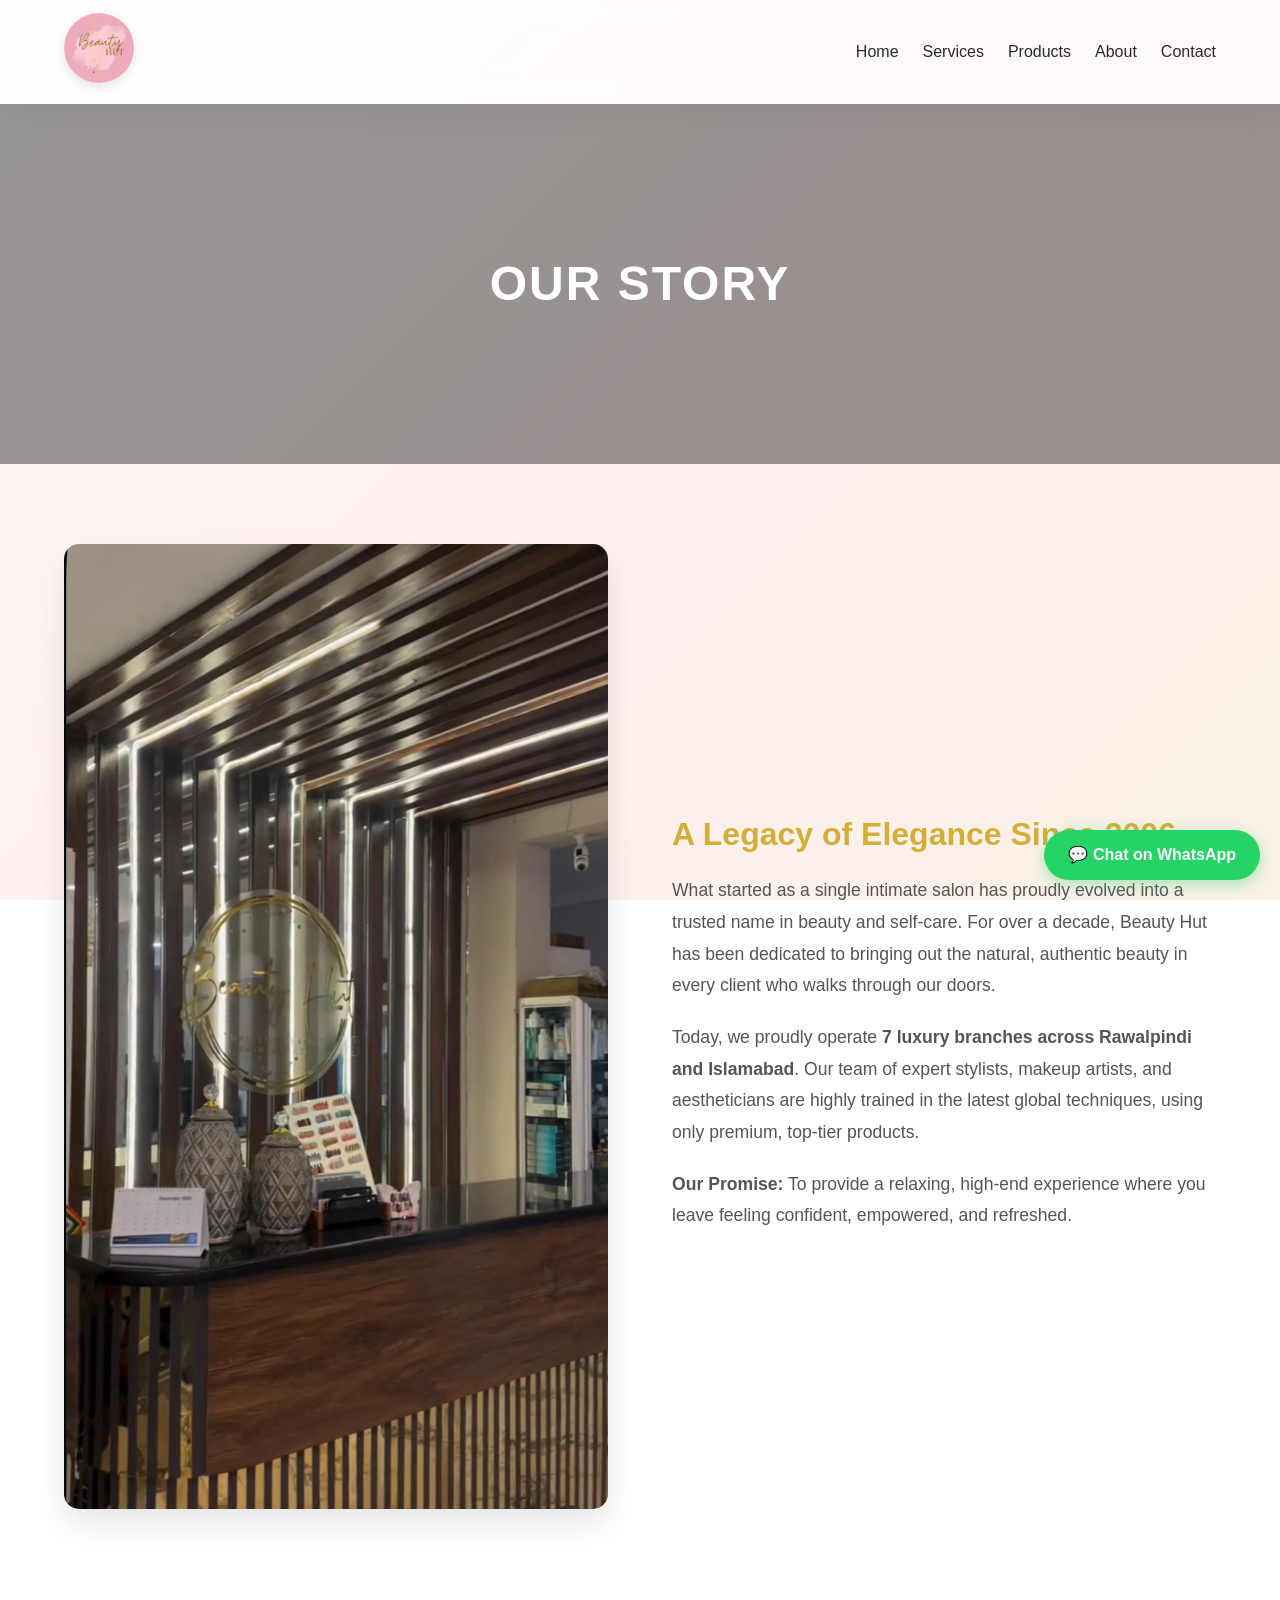
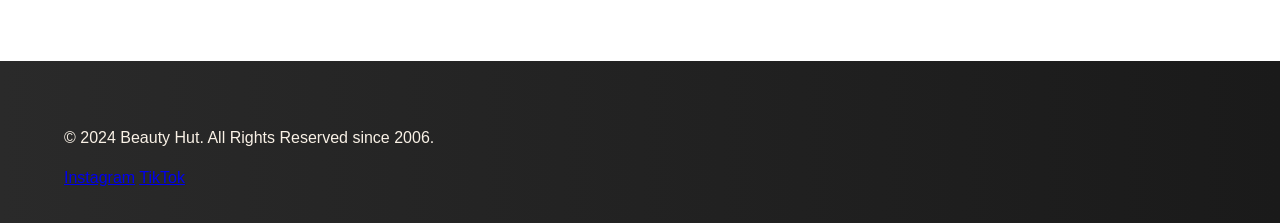
<file: about.html>
<!DOCTYPE html>
<html lang="en">
<head>
    <meta charset="UTF-8">
    <meta name="viewport" content="width=device-width, initial-scale=1.0">
    <title>About Us | Beauty Hut</title>
    <link rel="stylesheet" href="style.css">
    <style>
        /* Specific styling to make the About page look rich and centered */
        .about-header {
            background: linear-gradient(rgba(0,0,0,0.4), rgba(0,0,0,0.4)), url('https://images.unsplash.com/photo-1560066984-138dadb4c035?q=80&w=1974&auto=format&fit=crop') center/cover;
            height: 40vh;
            display: flex;
            align-items: center;
            justify-content: center;
            color: white;
            text-align: center;
        }
        .about-header h1 { font-size: 3rem; letter-spacing: 2px; text-transform: uppercase; color: #fff;}
        
        .about-split {
            display: flex;
            flex-wrap: wrap;
            align-items: center;
            justify-content: center;
            gap: 4rem;
            max-width: 1200px;
            margin: 0 auto;
            text-align: left;
        }
        .about-img {
            flex: 1;
            min-width: 300px;
        }
        .about-img img {
            width: 100%;
            border-radius: 15px;
            box-shadow: 0 15px 30px rgba(0,0,0,0.1);
        }
        .about-text {
            flex: 1;
            min-width: 300px;
        }
        .about-text h3 { color: var(--gold); font-size: 2rem; margin-bottom: 15px; }
        .about-text p { font-size: 1.1rem; margin-bottom: 20px; color: #555; line-height: 1.8; }
    </style>
</head>
<body>
    <nav>
        <a href="index.html">
            <img src="assets/logo.jpg" alt="Beauty Hut Logo" class="logo-img">
        </a>
        
        <div class="menu-toggle" id="mobile-menu">
            <span class="bar"></span>
            <span class="bar"></span>
            <span class="bar"></span>
        </div>

        <ul class="nav-links" id="nav-links">
            <li><a href="index.html">Home</a></li>
            <li><a href="services.html">Services</a></li>
            <li><a href="products.html">Products</a></li>
            <li><a href="about.html">About</a></li>
            <li><a href="contact.html">Contact</a></li>
        </ul>
    </nav>

    <header class="about-header hidden">
        <h1>Our Story</h1>
    </header>

    <section class="section">
        <div class="about-split">
            <div class="about-img hidden">
                <img src="assets/salon-about.jpeg" alt="Inside Beauty Hut Salon">
            </div>
            <div class="about-text hidden">
                <h3>A Legacy of Elegance Since 2006</h3>
                <p>What started as a single intimate salon has proudly evolved into a trusted name in beauty and self-care. For over a decade, Beauty Hut has been dedicated to bringing out the natural, authentic beauty in every client who walks through our doors.</p>
                <p>Today, we proudly operate <strong>7 luxury branches across Rawalpindi and Islamabad</strong>. Our team of expert stylists, makeup artists, and aestheticians are highly trained in the latest global techniques, using only premium, top-tier products.</p>
                <p><strong>Our Promise:</strong> To provide a relaxing, high-end experience where you leave feeling confident, empowered, and refreshed.</p>
            </div>
        </div>
    </section>

    <footer>
        <p>© 2024 Beauty Hut. All Rights Reserved since 2006.</p>
        <div class="social-links" style="margin-top: 15px;">
            <a href="https://www.instagram.com/beautyhutrwp?utm_source=ig_web_button_share_sheet&igsh=ZDNlZDc0MzIxNw==" target="_blank">Instagram</a>
            <a href="https://www.tiktok.com/@beautyhutrwp?is_from_webapp=1&sender_device=pc" target="_blank">TikTok</a>
        </div>
    </footer>

    <a href="https://wa.me/923468560772" class="whatsapp-float" target="_blank">💬 Chat on WhatsApp</a>
    <script src="script.js"></script>
</body>
</html>
</file>
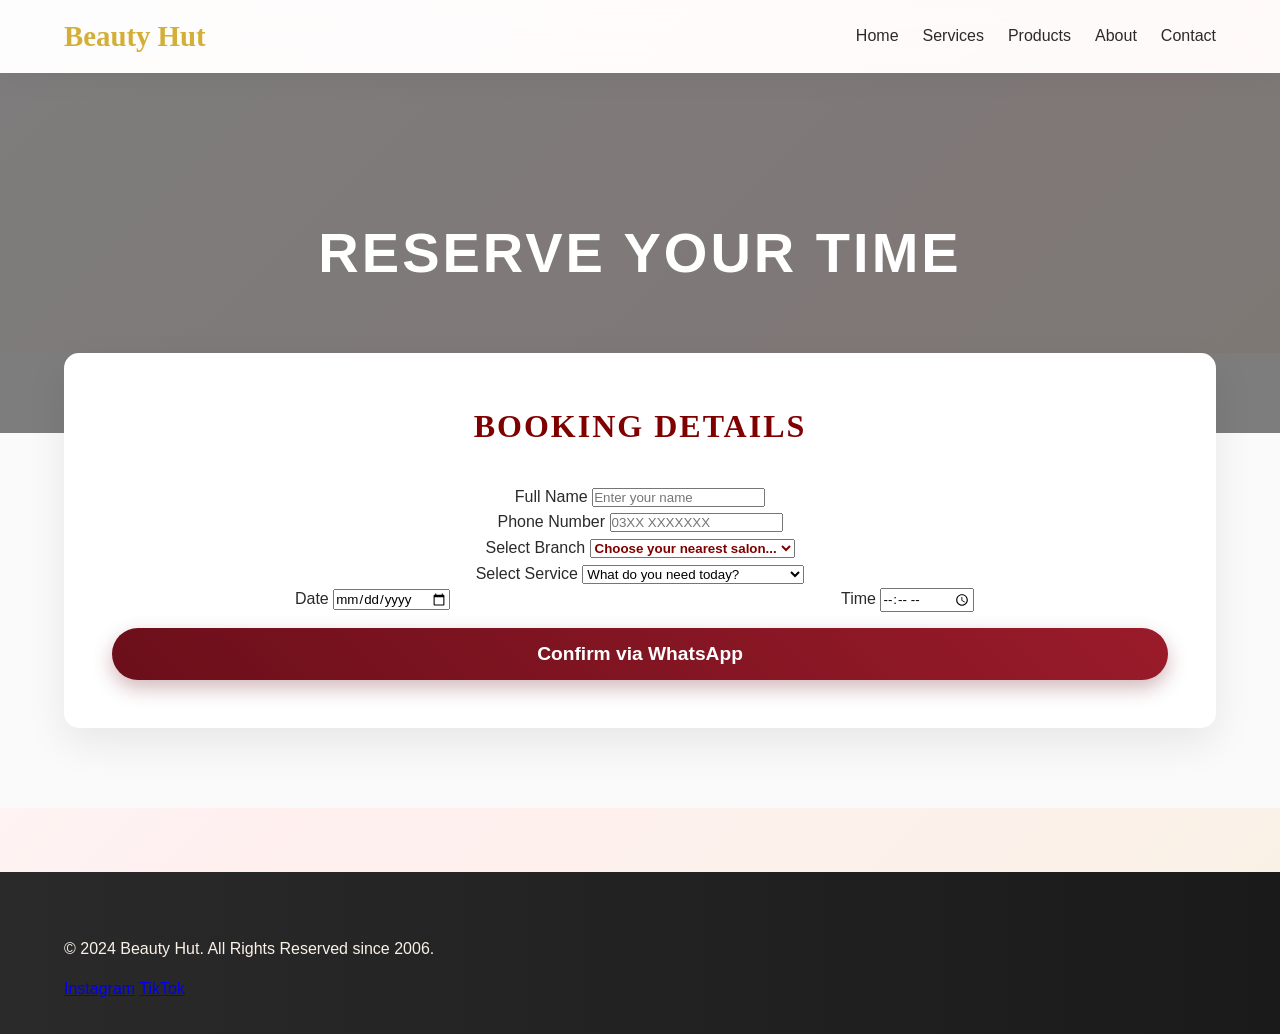
<file: booking.html>
<!DOCTYPE html>
<html lang="en">
<head>
    <meta charset="UTF-8">
    <meta name="viewport" content="width=device-width, initial-scale=1.0">
    <title>Book Appointment | Beauty Hut</title>
    <link rel="stylesheet" href="style.css">
    <style>
        .booking-header {
            /* High-quality placeholder image of a relaxing spa/salon setup */
            background: linear-gradient(rgba(0,0,0,0.5), rgba(0,0,0,0.5)), url('https://images.unsplash.com/photo-1519823551278-64ac92734fb1?q=80&w=2070&auto=format&fit=crop') center/cover;
            height: 40vh;
            display: flex;
            align-items: center;
            justify-content: center;
            color: white;
            text-align: center;
        }
        .booking-header h1 { font-size: 3.5rem; letter-spacing: 3px; text-transform: uppercase; }
        
        /* Making the form look a bit more luxurious */
        .premium-form {
            background: var(--white);
            padding: 3rem;
            border-radius: 15px;
            box-shadow: 0 15px 40px rgba(0,0,0,0.08);
            border: 1px solid var(--primary-pink);
            margin-top: -5rem; /* Pulls the form up over the section slightly */
            position: relative;
            z-index: 10;
        }
    </style>
</head>
<body>
   <nav>
        <a href="index.html" class="logo">Beauty Hut</a>
        
        <div class="menu-toggle" id="mobile-menu">
            <span class="bar"></span>
            <span class="bar"></span>
            <span class="bar"></span>
        </div>

        <ul class="nav-links" id="nav-links">
            <li><a href="index.html">Home</a></li>
            <li><a href="services.html">Services</a></li>
            <li><a href="products.html">Products</a></li>
            <li><a href="about.html">About</a></li>
            <li><a href="contact.html">Contact</a></li>
        </ul>
    </nav>

    <header class="booking-header hidden">
        <h1>Reserve Your Time</h1>
    </header>

    <section class="section" style="background-color: #fafafa; padding-top: 0;">
        <div class="form-container hidden">
            <div class="premium-form">
                <h2 style="color: #800000; font-size: 2rem; margin-bottom: 2rem; text-align: center;">Booking Details</h2>
                
                <form id="bookingForm">
                    <div class="form-group">
                        <label>Full Name</label>
                        <input type="text" id="name" placeholder="Enter your name" required>
                    </div>
                    
                    <div class="form-group">
                        <label>Phone Number</label>
                        <input type="tel" id="phone" placeholder="03XX XXXXXXX" required>
                    </div>

                    <div class="form-group">
                        <label>Select Branch</label>
                        <select id="branch" required style="font-weight: bold; color: #800000;">
                            <option value="" disabled selected>Choose your nearest salon...</option>
                            <option value="923468560772">Chaklala Scheme 3 (House)</option>
                            <option value="923335347048">Chaklala Scheme 3 (Plaza)</option>
                            <option value="923468560775">Satellite Town</option>
                            <option value="923468560773">PWD Branch</option>
                            <option value="923415057060">Lalazar</option>
                            <option value="923349558879">Gulzar-e-Quaid</option>
                            <option value="923468560771">Bahria Phase 7</option>
                        </select>
                    </div>

                    <div class="form-group">
                        <label>Select Service</label>
                        <select id="service" required>
                            <option value="" disabled selected>What do you need today?</option>
                            <option value="Haircut & Styling">Haircut & Styling</option>
                            <option value="Party Makeup">Party Makeup</option>
                            <option value="Bridal Makeup">Bridal Makeup</option>
                            <option value="Facial & Skincare">Facial & Skincare</option>
                            <option value="Nail Art / Manicure">Nail Art & Manicure</option>
                            <option value="Other">Other (Will discuss on WhatsApp)</option>
                        </select>
                    </div>

                    <div style="display: flex; gap: 15px;">
                        <div class="form-group" style="flex: 1;">
                            <label>Date</label>
                            <input type="date" id="date" required>
                        </div>
                        <div class="form-group" style="flex: 1;">
                            <label>Time</label>
                            <input type="time" id="time" required>
                        </div>
                    </div>
                    
                    <button type="submit" class="btn" style="width: 100%; background-color: #800000; font-size: 1.2rem; padding: 15px; margin-top: 1rem;">Confirm via WhatsApp</button>
                </form>
            </div>
        </div>
    </section>

    <footer>
        <p>© 2024 Beauty Hut. All Rights Reserved since 2006.</p>
        <div class="social-links" style="margin-top: 15px;">
            <a href="https://www.instagram.com/beautyhutrwp?utm_source=ig_web_button_share_sheet&igsh=ZDNlZDc0MzIxNw==" target="_blank">Instagram</a>
            <a href="https://www.tiktok.com/@beautyhutrwp?is_from_webapp=1&sender_device=pc" target="_blank">TikTok</a>
        </div>
    </footer>

    <script src="script.js"></script>
</body>
</html>
</file>
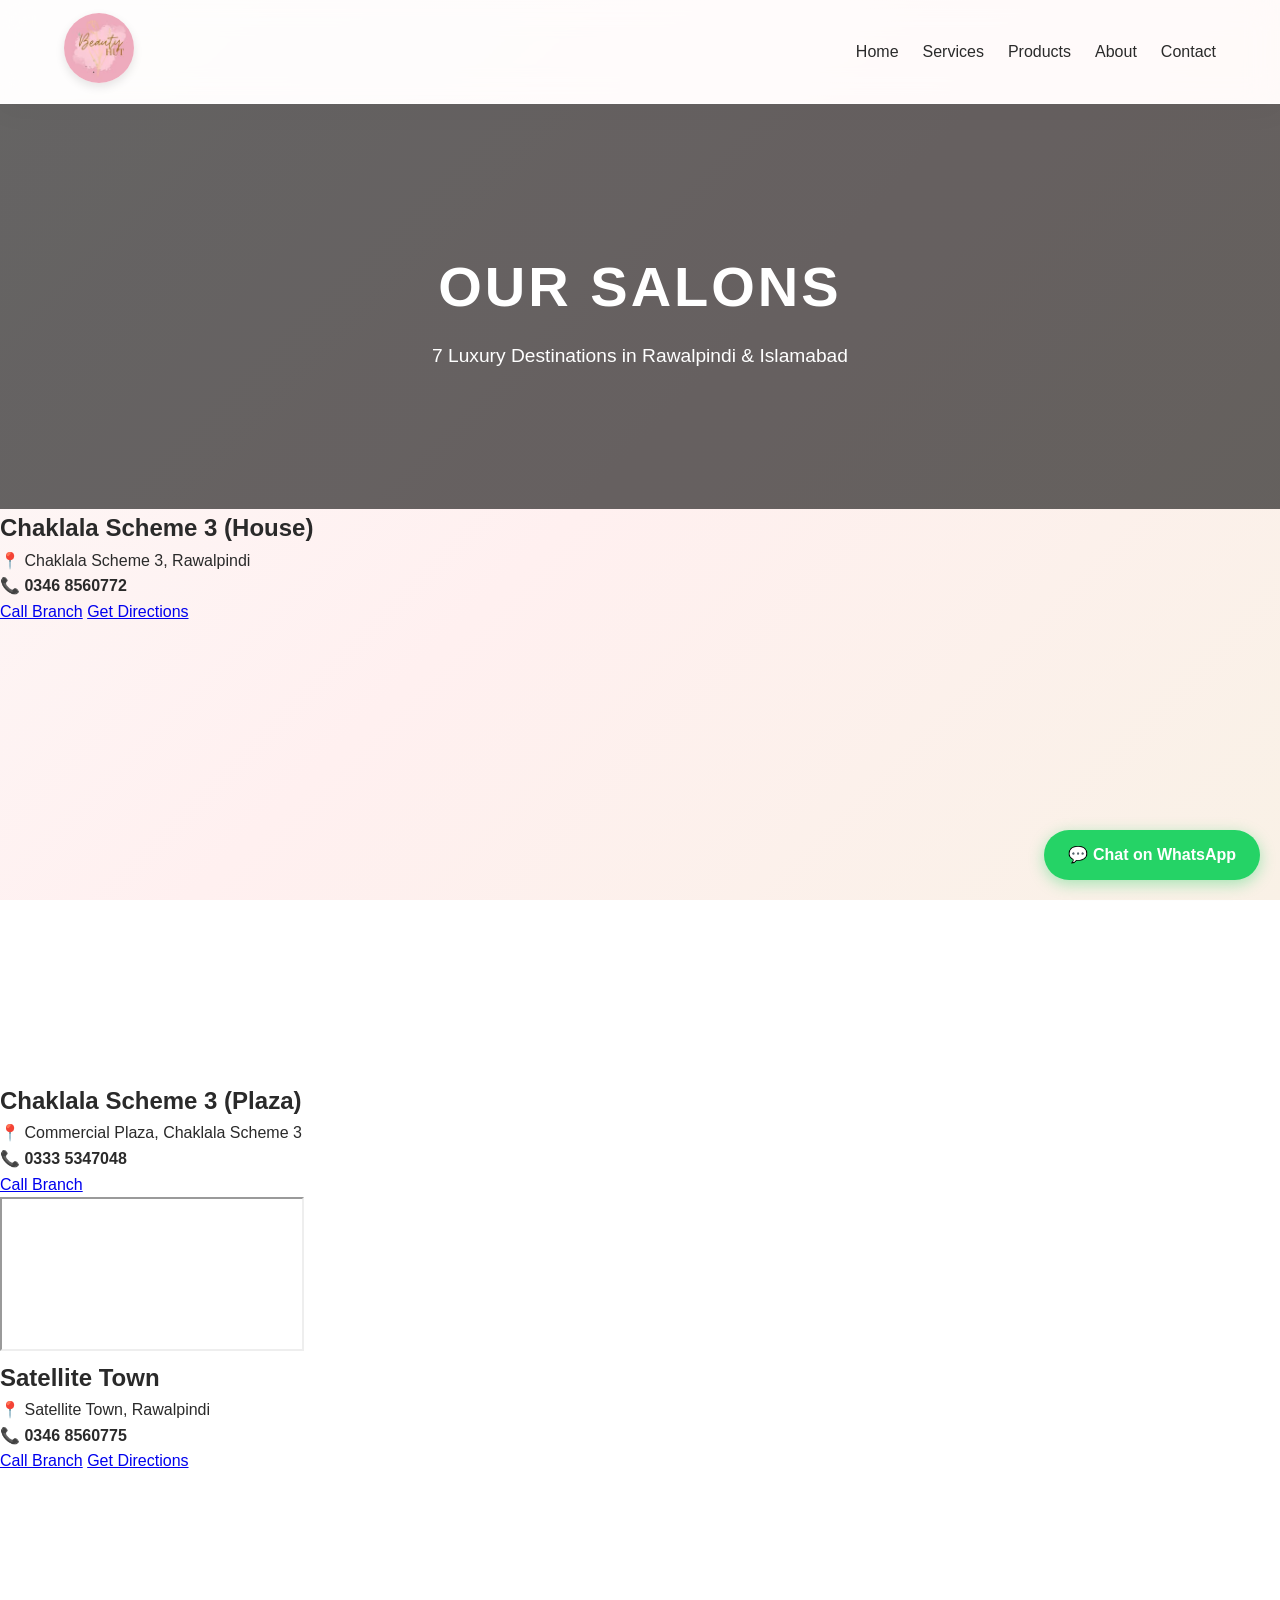
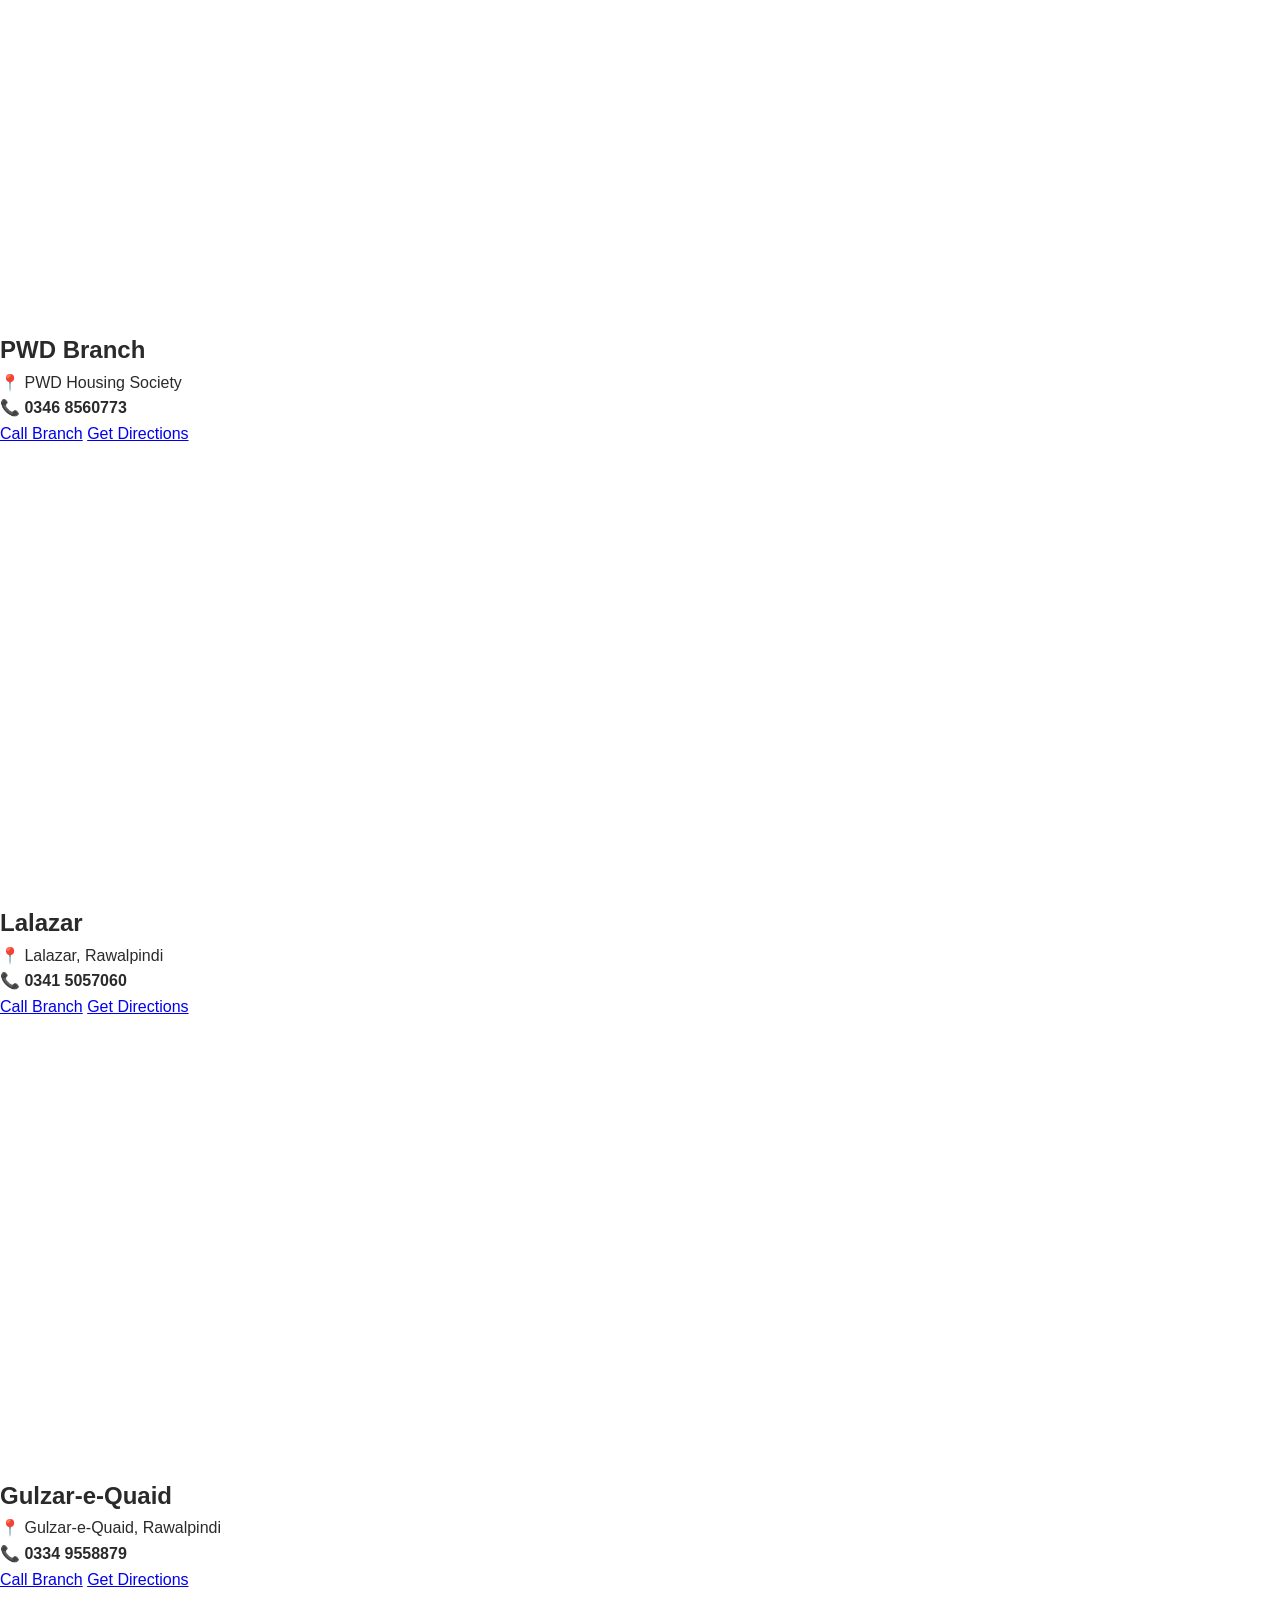
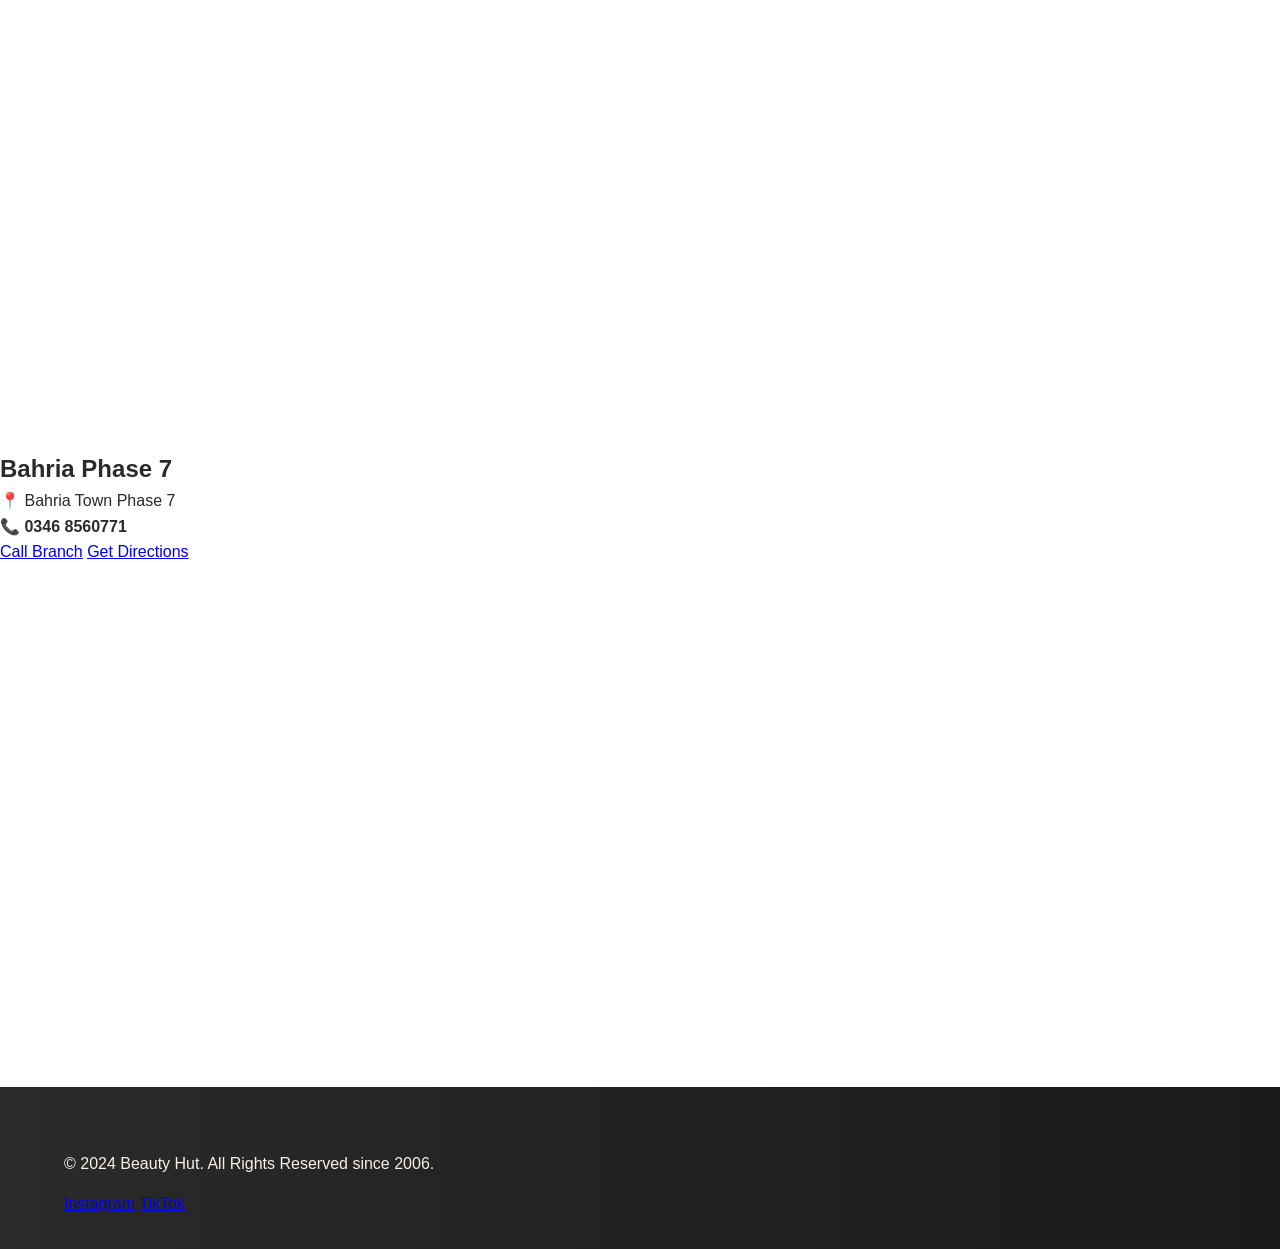
<file: contact.html>
<!DOCTYPE html>
<html lang="en">
<head>
    <meta charset="UTF-8">
    <meta name="viewport" content="width=device-width, initial-scale=1.0">
    <title>Contact & Locations | Beauty Hut</title>
    <link rel="stylesheet" href="style.css">
    <style>
        .contact-header {
            background: linear-gradient(rgba(0,0,0,0.6), rgba(0,0,0,0.6)), url('https://images.unsplash.com/photo-1600948836101-f9ffda59d250?q=80&w=2036&auto=format&fit=crop') center/cover;
            height: 45vh;
            display: flex;
            flex-direction: column;
            align-items: center;
            justify-content: center;
            color: white;
            text-align: center;
        }
        .contact-header h1 { font-size: 3.5rem; letter-spacing: 3px; text-transform: uppercase; margin-bottom: 10px;}
        .contact-header p { font-size: 1.2rem; color: var(--primary-pink); }
    </style>
</head>
<body>
    <nav>
        <a href="index.html">
            <img src="assets/logo.jpg" alt="Beauty Hut Logo" class="logo-img">
        </a>
        
        <div class="menu-toggle" id="mobile-menu">
            <span class="bar"></span>
            <span class="bar"></span>
            <span class="bar"></span>
        </div>

        <ul class="nav-links" id="nav-links">
            <li><a href="index.html">Home</a></li>
            <li><a href="services.html">Services</a></li>
            <li><a href="products.html">Products</a></li>
            <li><a href="about.html">About</a></li>
            <li><a href="contact.html">Contact</a></li>
        </ul>
    </nav>

    <header class="contact-header hidden">
        <h1>Our Salons</h1>
        <p>7 Luxury Destinations in Rawalpindi & Islamabad</p>
    </header>

    <section class="locations-container">
        
        <div class="luxury-branch-card hidden">
            <div class="branch-info">
                <h2>Chaklala Scheme 3 (House)</h2>
                <div class="branch-detail-row">
                    <span class="branch-icon">📍</span>
                    <span>Chaklala Scheme 3, Rawalpindi</span>
                </div>
                <div class="branch-detail-row">
                    <span class="branch-icon">📞</span>
                    <strong>0346 8560772</strong>
                </div>
                <div class="branch-actions">
                    <a href="tel:03468560772" class="btn-solid">Call Branch</a>
                    <a href="https://share.google/olKYr4ZhfvU86krgu" target="_blank" class="btn-outline">Get Directions</a>
                </div>
            </div>
            <div class="branch-map">
               <iframe src="https://www.google.com/maps/embed?pb=!1m18!1m12!1m3!1d3323.7553768037956!2d73.08692327452698!3d33.58570014222308!2m3!1f0!2f0!3f0!3m2!1i1024!2i768!4f13.1!3m3!1m2!1s0x38dfecb26a8d54bb%3A0x987a0a1fd3397bf9!2sBeauty%20Hut%20Chaklala%20Scheme%203!5e0!3m2!1sen!2s!4v1774379309968!5m2!1sen!2s" width="600" height="450" style="border:0;" allowfullscreen="" loading="lazy" referrerpolicy="no-referrer-when-downgrade"></iframe>
            </div>
        </div>

        <div class="luxury-branch-card hidden">
            <div class="branch-info">
                <h2>Chaklala Scheme 3 (Plaza)</h2>
                <div class="branch-detail-row">
                    <span class="branch-icon">📍</span>
                    <span>Commercial Plaza, Chaklala Scheme 3</span>
                </div>
                <div class="branch-detail-row">
                    <span class="branch-icon">📞</span>
                    <strong>0333 5347048</strong>
                </div>
                <div class="branch-actions">
                    <a href="tel:03335347048" class="btn-solid">Call Branch</a>
                </div>
            </div>
            <div class="branch-map">
                <iframe src="https://maps.google.com/maps?q=Chaklala+Scheme+3+Commercial+Rawalpindi&t=&z=14&ie=UTF8&iwloc=&output=embed" loading="lazy"></iframe>
            </div>
        </div>

        <div class="luxury-branch-card hidden">
            <div class="branch-info">
                <h2>Satellite Town</h2>
                <div class="branch-detail-row">
                    <span class="branch-icon">📍</span>
                    <span>Satellite Town, Rawalpindi</span>
                </div>
                <div class="branch-detail-row">
                    <span class="branch-icon">📞</span>
                    <strong>0346 8560775</strong>
                </div>
                <div class="branch-actions">
                    <a href="tel:03468560775" class="btn-solid">Call Branch</a>
                    <a href="https://share.google/sJP5XR7pmsTzQMGT9" target="_blank" class="btn-outline">Get Directions</a>
                </div>
            </div>
            <div class="branch-map">
                <iframe src="https://www.google.com/maps/embed?pb=!1m18!1m12!1m3!1d26573.903078240255!2d73.03761131083982!3d33.638037700000005!2m3!1f0!2f0!3f0!3m2!1i1024!2i768!4f13.1!3m3!1m2!1s0x38df9520b8a6c35f%3A0xdd89f6ad64033524!2sBeauty%20Hut!5e0!3m2!1sen!2s!4v1774379506175!5m2!1sen!2s" width="600" height="450" style="border:0;" allowfullscreen="" loading="lazy" referrerpolicy="no-referrer-when-downgrade"></iframe>
            </div>
        </div>

        <div class="luxury-branch-card hidden">
            <div class="branch-info">
                <h2>PWD Branch</h2>
                <div class="branch-detail-row">
                    <span class="branch-icon">📍</span>
                    <span>PWD Housing Society</span>
                </div>
                <div class="branch-detail-row">
                    <span class="branch-icon">📞</span>
                    <strong>0346 8560773</strong>
                </div>
                <div class="branch-actions">
                    <a href="tel:03468560773" class="btn-solid">Call Branch</a>
                    <a href="https://share.google/uEi0VX9IQfNRE9V8t" target="_blank" class="btn-outline">Get Directions</a>
                </div>
            </div>
            <div class="branch-map">
                <iframe src="https://www.google.com/maps/embed?pb=!1m18!1m12!1m3!1d3324.3383138440704!2d73.13965047452626!3d33.57056424301279!2m3!1f0!2f0!3f0!3m2!1i1024!2i768!4f13.1!3m3!1m2!1s0x38dfedc8733ea95b%3A0xcef3444060e70e71!2sBeauty%20Hut%20Pwd!5e0!3m2!1sen!2s!4v1774379557982!5m2!1sen!2s" width="600" height="450" style="border:0;" allowfullscreen="" loading="lazy" referrerpolicy="no-referrer-when-downgrade"></iframe>
            </div>
        </div>

        <div class="luxury-branch-card hidden">
            <div class="branch-info">
                <h2>Lalazar</h2>
                <div class="branch-detail-row">
                    <span class="branch-icon">📍</span>
                    <span>Lalazar, Rawalpindi</span>
                </div>
                <div class="branch-detail-row">
                    <span class="branch-icon">📞</span>
                    <strong>0341 5057060</strong>
                </div>
                <div class="branch-actions">
                    <a href="tel:03415057060" class="btn-solid">Call Branch</a>
                    <a href="https://share.google/tATWN2jx4b8FM5RLb" target="_blank" class="btn-outline">Get Directions</a>
                </div>
            </div>
            <div class="branch-map">
                <iframe src="https://www.google.com/maps/embed?pb=!1m18!1m12!1m3!1d3324.349107000627!2d73.05942057452631!3d33.57028394302725!2m3!1f0!2f0!3f0!3m2!1i1024!2i768!4f13.1!3m3!1m2!1s0x38df93d4ad9386f1%3A0xb89a3d2d14db19d6!2sBeauty%20Hut%20(Lalazar%20Branch)!5e0!3m2!1sen!2s!4v1774379597376!5m2!1sen!2s" width="600" height="450" style="border:0;" allowfullscreen="" loading="lazy" referrerpolicy="no-referrer-when-downgrade"></iframe>
            </div>
        </div>

        <div class="luxury-branch-card hidden">
            <div class="branch-info">
                <h2>Gulzar-e-Quaid</h2>
                <div class="branch-detail-row">
                    <span class="branch-icon">📍</span>
                    <span>Gulzar-e-Quaid, Rawalpindi</span>
                </div>
                <div class="branch-detail-row">
                    <span class="branch-icon">📞</span>
                    <strong>0334 9558879</strong>
                </div>
                <div class="branch-actions">
                    <a href="tel:03349558879" class="btn-solid">Call Branch</a>
                    <a href="https://share.google/ifgqaAblxUPHM9CIw" target="_blank" class="btn-outline">Get Directions</a>
                </div>
            </div>
            <div class="branch-map">
               <iframe src="https://www.google.com/maps/embed?pb=!1m18!1m12!1m3!1d3323.350154825527!2d73.12854917452756!3d33.596218141674136!2m3!1f0!2f0!3f0!3m2!1i1024!2i768!4f13.1!3m3!1m2!1s0x38dfedeaba4be5e1%3A0x9aa02b8cd153867d!2sBeauty%20hut%20Gulzar-e-Quaid%20branch!5e0!3m2!1sen!2s!4v1774379646071!5m2!1sen!2s" width="600" height="450" style="border:0;" allowfullscreen="" loading="lazy" referrerpolicy="no-referrer-when-downgrade"></iframe>
            </div>
        </div>

        <div class="luxury-branch-card hidden">
            <div class="branch-info">
                <h2>Bahria Phase 7</h2>
                <div class="branch-detail-row">
                    <span class="branch-icon">📍</span>
                    <span>Bahria Town Phase 7</span>
                </div>
                <div class="branch-detail-row">
                    <span class="branch-icon">📞</span>
                    <strong>0346 8560771</strong>
                </div>
                <div class="branch-actions">
                    <a href="tel:03468560771" class="btn-solid">Call Branch</a>
                    <a href="https://share.google/qPKeKLcdFSAIJPMRw" target="_blank" class="btn-outline">Get Directions</a>
                </div>
            </div>
            <div class="branch-map">
                <iframe src="https://www.google.com/maps/embed?pb=!1m18!1m12!1m3!1d3326.224874051105!2d73.09823727452383!3d33.52153854556854!2m3!1f0!2f0!3f0!3m2!1i1024!2i768!4f13.1!3m3!1m2!1s0x38dfed2a56586657%3A0x5972d693ac5abd7a!2sBeauty%20Hut%20Phase%207%20Branch!5e0!3m2!1sen!2s!4v1774379691774!5m2!1sen!2s" width="600" height="450" style="border:0;" allowfullscreen="" loading="lazy" referrerpolicy="no-referrer-when-downgrade"></iframe>
            </div>
        </div>

    </section>

    <footer>
        <p>© 2024 Beauty Hut. All Rights Reserved since 2006.</p>
        <div class="social-links" style="margin-top: 15px;">
            <a href="https://www.instagram.com/beautyhutrwp?utm_source=ig_web_button_share_sheet&igsh=ZDNlZDc0MzIxNw==" target="_blank">Instagram</a>
            <a href="https://www.tiktok.com/@beautyhutrwp?is_from_webapp=1&sender_device=pc" target="_blank">TikTok</a>
        </div>
    </footer>

    <a href="https://wa.me/923468560772" class="whatsapp-float" target="_blank">💬 Chat on WhatsApp</a>
    <script src="script.js"></script>
</body>
</html>
</file>
<file: style.css>
/* style.css - NEXT LEVEL LUXURY UPGRADE */
:root {
    /* Expanded, rich color palette */
    --rose-water: #fff0f0;
    --pearl-white: #fcfaf9;
    --champagne: #f9f1e6;
    --burgundy: #6b0f1a;
    --gold: #d4af37;
    --text-dark: #2a2a2a;
    --white: #ffffff;
}

* {
    margin: 0; padding: 0; box-sizing: border-box;
    font-family: 'Segoe UI', Tahoma, Geneva, Verdana, sans-serif;
}

body {
    /* 1. THE MESH GRADIENT BACKGROUND */
    background: linear-gradient(135deg, var(--pearl-white) 0%, var(--rose-water) 50%, var(--champagne) 100%);
    background-attachment: fixed; /* Keeps the background deep and smooth when scrolling */
    color: var(--text-dark);
    line-height: 1.6; 
    overflow-x: hidden;
}

/* --- 2. THE FROSTED GLASS NAVIGATION BAR --- */
nav {
    display: flex; justify-content: space-between; align-items: center;
    padding: 0.8rem 5%; 
    
    /* The Glass Effect */
    background: rgba(255, 255, 255, 0.65);
    backdrop-filter: blur(15px);
    -webkit-backdrop-filter: blur(15px);
    border-bottom: 1px solid rgba(255, 255, 255, 0.5);
    
    position: sticky; top: 0; z-index: 1000; 
    box-shadow: 0 4px 30px rgba(0, 0, 0, 0.05);
}

.logo-img {
    height: 70px; width: 70px; 
    object-fit: cover; 
    border-radius: 50%; 
    box-shadow: 0 4px 10px rgba(0,0,0,0.1); 
    transition: transform 0.3s ease;
}
.logo-img:hover { transform: scale(1.05); }

.logo { font-size: 1.8rem; font-weight: bold; color: var(--gold); text-decoration: none; font-family: 'Playfair Display', serif; }

.menu-toggle { display: none; }
.menu-toggle .bar { width: 25px; height: 3px; background-color: var(--gold); margin: 4px 0; transition: 0.3s; }

.nav-links { display: flex; list-style: none; gap: 1.5rem; }
.nav-links a { text-decoration: none; color: var(--text-dark); font-weight: 500; transition: color 0.3s ease; }
.nav-links a:hover { color: var(--burgundy); }

/* --- HOME PAGE HERO --- */
.hero { position: relative; height: 90vh; display: flex; align-items: center; justify-content: center; overflow: hidden; }
.bg-video { position: absolute; top: 0; left: 0; width: 100%; height: 100%; object-fit: cover; z-index: 0; }
.video-overlay { position: absolute; top: 0; left: 0; width: 100%; height: 100%; background: rgba(255, 240, 240, 0.3); z-index: 1; }

.hero-content { 
    position: relative; z-index: 2; text-align: center; 
    /* Glassmorphism for the hero box too! */
    background: rgba(255, 255, 255, 0.75); 
    backdrop-filter: blur(10px);
    border: 1px solid rgba(255, 255, 255, 0.5);
    padding: 3rem; border-radius: 20px; 
    box-shadow: 0 15px 35px rgba(0,0,0,0.1); 
    max-width: 600px; 
}
.hero-content h1 { font-family: 'Playfair Display', serif; font-size: 3.5rem; color: var(--burgundy); margin-bottom: 1rem; letter-spacing: 1px; }

/* Global Buttons & Animations */
.btn { 
    display: inline-block; padding: 12px 30px; 
    background: linear-gradient(45deg, var(--burgundy), #9a1b2a); 
    color: var(--white); text-decoration: none; border: none; border-radius: 30px; 
    font-size: 1.1rem; font-weight: bold; cursor: pointer; transition: all 0.3s; 
    margin-top: 15px; box-shadow: 0 8px 20px rgba(107, 15, 26, 0.3); 
}
.btn:hover { background: var(--gold); transform: translateY(-3px); box-shadow: 0 10px 25px rgba(212, 175, 55, 0.4); }
.hidden { opacity: 0; transform: translateY(40px); transition: all 0.8s ease-out; }
.show { opacity: 1; transform: translateY(0); }

/* Standard Sections & Cards */
.section { padding: 5rem 5%; text-align: center; }
.section h2 { font-family: 'Playfair Display', serif; color: var(--gold); margin-bottom: 3rem; font-size: 2.5rem; text-transform: uppercase; letter-spacing: 2px; }

/* --- SERVICES EDITORIAL LAYOUT (Upgraded Shadows & Borders) --- */
.editorial-section { max-width: 1200px; margin: 0 auto 6rem auto; display: flex; align-items: center; position: relative; padding: 0 5%; }
.editorial-section:nth-child(even) { flex-direction: row-reverse; }

.editorial-media { width: 60%; position: relative; z-index: 1; box-shadow: 0 20px 40px rgba(0,0,0,0.12); border-radius: 8px; }
.editorial-media img, .editorial-media video { width: 100%; height: auto; display: block; border-radius: 8px; }

.editorial-content { 
    width: 50%; padding: 3.5rem; position: relative; z-index: 2; margin-left: -10%; border-radius: 8px;
    /* Soft Glass Effect for Content Boxes */
    background: rgba(255, 255, 255, 0.9);
    backdrop-filter: blur(20px);
    border: 1px solid rgba(255, 255, 255, 0.8);
    box-shadow: 0 25px 50px rgba(0,0,0,0.1); 
    border-top: 4px solid var(--gold); 
}
.editorial-section:nth-child(even) .editorial-content { margin-left: 0; margin-right: -10%; }

.editorial-content h3 { font-family: 'Playfair Display', serif; font-size: 2.2rem; color: var(--burgundy); margin-bottom: 10px; }
.editorial-content p { color: #666; margin-bottom: 25px; text-transform: uppercase; letter-spacing: 1px; font-size: 0.9rem; }
.price-list { list-style: none; padding: 0; text-align: left; }
.price-list li { display: flex; justify-content: space-between; margin-bottom: 15px; border-bottom: 1px solid rgba(0,0,0,0.05); padding-bottom: 8px; font-size: 1.05rem; color: #444; }
.price-list strong { color: var(--burgundy); font-weight: bold; }

/* --- LUXURY FOOTER --- */
footer { 
    background: linear-gradient(to right, #2a2a2a, #1a1a1a); /* Dark sleek footer */
    color: var(--champagne); padding: 4rem 5% 2rem 5%; margin-top: 4rem; 
}
.footer-container { display: grid; grid-template-columns: repeat(auto-fit, minmax(200px, 1fr)); gap: 3rem; max-width: 1200px; margin: 0 auto; border-bottom: 1px solid rgba(255, 255, 255, 0.1); padding-bottom: 3rem; text-align: left; }
.footer-col h4 { font-family: 'Playfair Display', serif; font-size: 1.5rem; margin-bottom: 1.5rem; color: var(--gold); }
.footer-col p, .footer-col a { color: #ccc; font-size: 1rem; margin-bottom: 10px; display: block; text-decoration: none; transition: color 0.3s; }
.footer-col a:hover { color: var(--gold); }
.footer-bottom { text-align: center; padding-top: 2rem; color: #888; font-size: 0.9rem; }

/* WhatsApp Float */
.whatsapp-float { position: fixed; bottom: 20px; right: 20px; background-color: #25d366; color: white; border-radius: 50px; padding: 12px 24px; text-decoration: none; font-weight: bold; box-shadow: 0 4px 15px rgba(37, 211, 102, 0.4); z-index: 1000; transition: transform 0.3s; }
.whatsapp-float:hover { transform: scale(1.05); }

/* --- SMARTPHONE OPTIMIZATION --- */
@media (max-width: 900px) {
    .section { padding: 3rem 5%; }
    .hero-content h1 { font-size: 2.2rem; line-height: 1.3; }
    .hero-content { margin: 0 15px; padding: 1.5rem; width: 90%; }
    
    .editorial-section, .editorial-section:nth-child(even) { flex-direction: column; padding: 0 10px; }
    .editorial-media { width: 100%; }
    .editorial-content { width: 95%; margin-left: 0 !important; margin-right: 0 !important; margin-top: -40px; padding: 2rem; }
    
    .footer-container { grid-template-columns: 1fr; text-align: center; }
    
    .whatsapp-float { padding: 0; font-size: 0; border-radius: 50%; width: 60px; height: 60px; display: flex; align-items: center; justify-content: center; bottom: 20px; right: 20px; }
    .whatsapp-float::after { content: "💬"; font-size: 30px; }

    .menu-toggle { display: flex; flex-direction: column; cursor: pointer; }
    .nav-links { display: flex; flex-direction: column; position: absolute; top: 100%; left: -100%; width: 100%; background: rgba(255, 255, 255, 0.95); backdrop-filter: blur(10px); text-align: center; transition: left 0.3s ease; box-shadow: 0 10px 20px rgba(0,0,0,0.1); padding: 1rem 0; }
    .nav-links.active { left: 0; }
    .nav-links li { margin: 15px 0; }
}  
/* =========================================
   NEW: AUTO-SCROLLING REVIEW CAROUSEL
   ========================================= */
.carousel-wrapper {
    width: 100%;
    overflow: hidden;
    position: relative;
    padding: 2rem 0;
}

/* Fades the left and right edges so reviews smoothly appear/disappear */
.carousel-wrapper::before, .carousel-wrapper::after {
    content: '';
    position: absolute;
    top: 0; width: 100px; height: 100%;
    z-index: 2;
}
.carousel-wrapper::before {
    left: 0; background: linear-gradient(to right, var(--bg-color) 0%, transparent 100%);
}
.carousel-wrapper::after {
    right: 0; background: linear-gradient(to left, var(--bg-color) 0%, transparent 100%);
}

.carousel-track {
    display: flex;
    gap: 2rem;
    width: max-content;
    /* The magic animation that makes it scroll infinitely */
    animation: scroll 25s linear infinite;
}

.carousel-track:hover {
    animation-play-state: paused; /* Pauses when they hover to read! */
}

.review-box {
    width: 400px; /* Fixed width for the cards */
    white-space: normal;
}

@keyframes scroll {
    0% { transform: translateX(0); }
    100% { transform: translateX(calc(-50% - 1rem)); } /* Scrolls exactly half, then repeats */
}

/* =========================================
   NEW: SMART WHATSAPP BOOKING FORM
   ========================================= */
.booking-glass-form {
    background: rgba(255, 255, 255, 0.7);
    backdrop-filter: blur(20px);
    border: 1px solid rgba(255, 255, 255, 0.9);
    padding: 3rem;
    border-radius: 15px;
    box-shadow: 0 20px 40px rgba(0,0,0,0.08);
    max-width: 700px;
    margin: 0 auto;
    border-top: 4px solid var(--gold);
}

.booking-glass-form .form-group { margin-bottom: 1.5rem; text-align: left; }
.booking-glass-form label { font-weight: bold; color: var(--burgundy); display: block; margin-bottom: 8px; font-size: 0.95rem; text-transform: uppercase; letter-spacing: 1px; }
.booking-glass-form input, .booking-glass-form select {
    width: 100%; padding: 15px; border: 1px solid rgba(128, 0, 0, 0.2); border-radius: 8px;
    background: rgba(255, 255, 255, 0.8); font-size: 1rem; color: #333; transition: all 0.3s;
}
.booking-glass-form input:focus, .booking-glass-form select:focus {
    outline: none; border-color: var(--gold); box-shadow: 0 0 10px rgba(212, 175, 55, 0.2);
}
</file>
